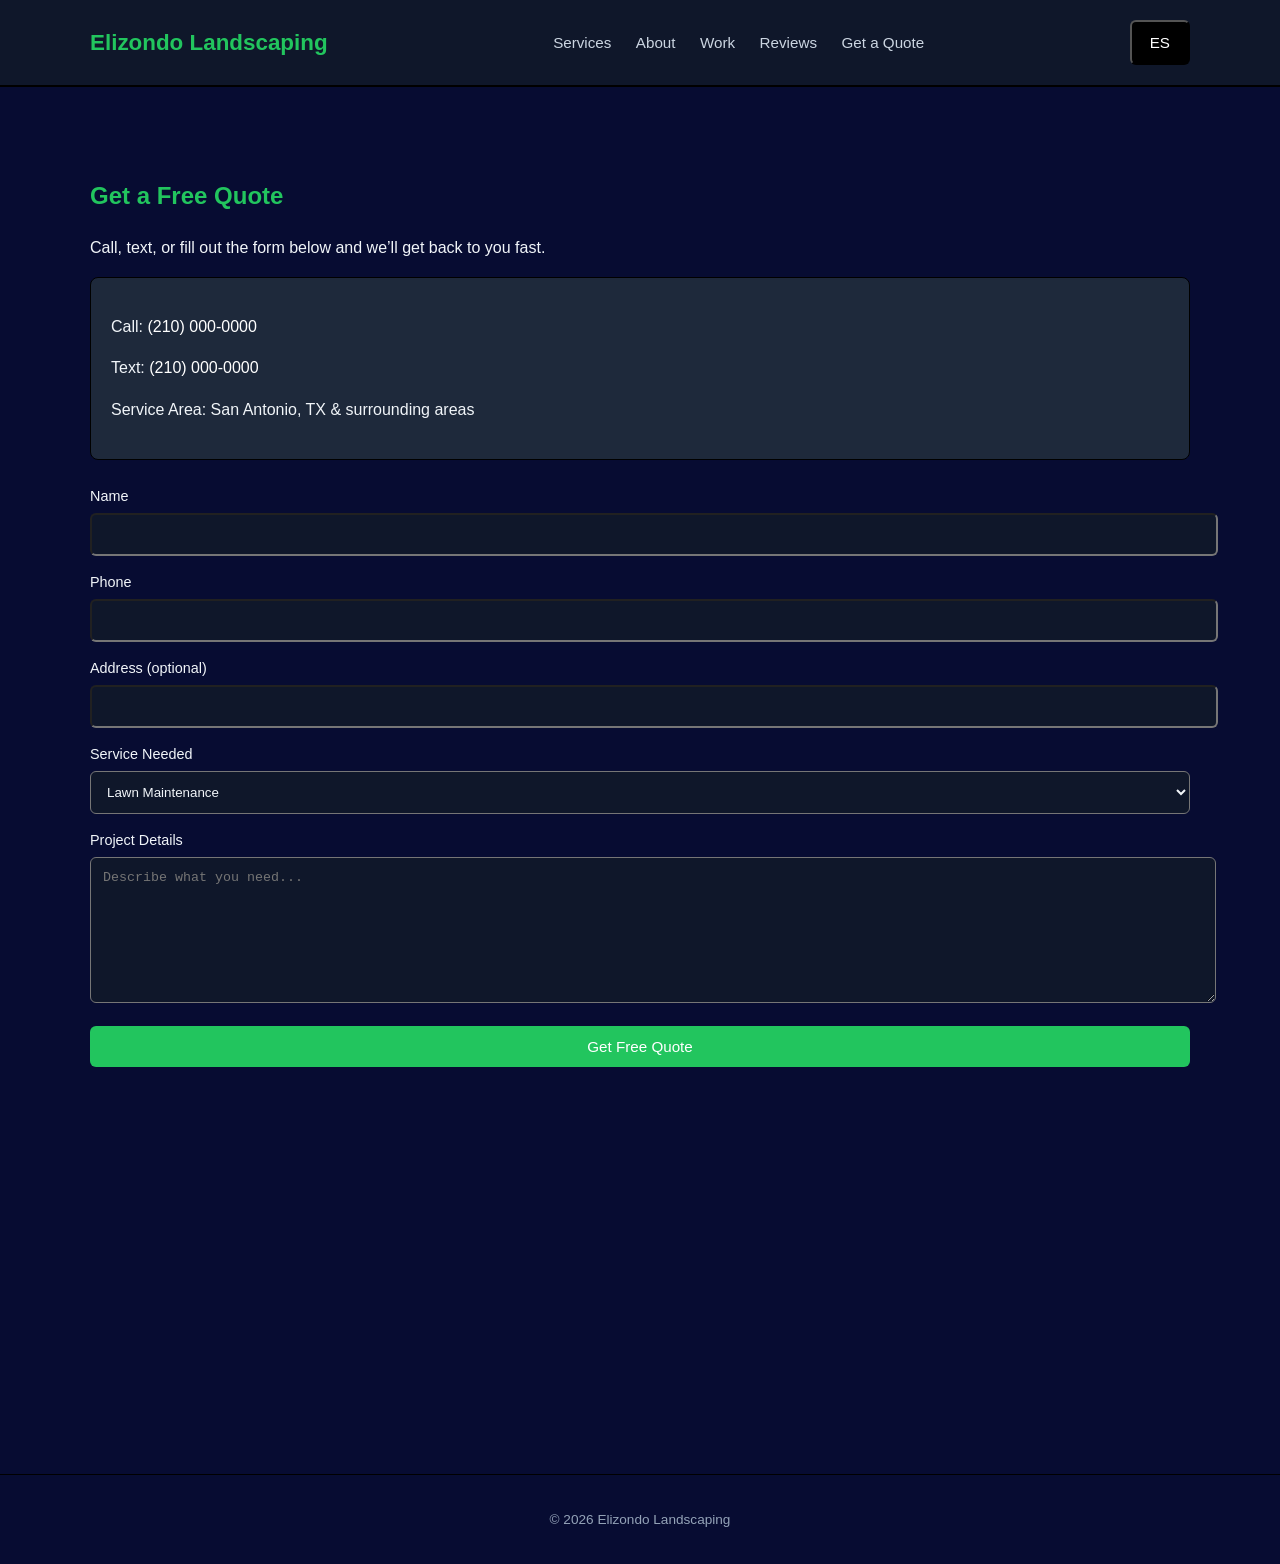
<file: contact.html>
<!DOCTYPE html>
<html lang="en">
<head>
  <meta charset="UTF-8">
  <title>Get a Quote | Elizondo Landscaping</title>
  <meta name="viewport" content="width=device-width, initial-scale=1.0">
  <link rel="stylesheet" href="styles.css">
</head>
<body>

<header>
  <div class="container">
    <h1>Elizondo Landscaping</h1>
    <nav>
      <a href="index.html#services" data-translate="nav-services">Services</a>
      <a href="index.html#about" data-translate="nav-about">About</a>
      <a href="index.html#photos" data-translate="nav-work">Work</a>
      <a href="index.html#testimonials" data-translate="nav-reviews">Reviews</a>
      <a href="contact.html" data-translate="nav-contact">Get a Quote</a>
    </nav>
    <button id="lang-toggle" class="button secondary">ES</button>
  </div>
</header>

<section class="section">
  <div class="container">
    <h2 data-translate="contact-title">Get a Free Quote</h2>
    <p data-translate="contact-desc">Call, text, or fill out the form below and we’ll get back to you fast.</p>

    <div class="contact-box">
      <p><strong></strong> <span data-translate="call">Call:</span> <a href="tel:2100000000">(210) 000-0000</a></p>
      <p><strong></strong> <span data-translate="text">Text:</span> <a href="sms:2100000000">(210) 000-0000</a></p>
      <p data-translate="service-area">Service Area: San Antonio, TX & surrounding areas</p>
    </div>

    <form action="https://formspree.io/f/yourformid" method="POST">
      <input type="hidden" name="_subject" value="New Landscaping Quote Request">

      <label data-translate="form-name">Name</label>
      <input type="text" name="name" required>

      <label data-translate="form-phone">Phone</label>
      <input type="tel" name="phone" required>

      <label data-translate="form-address">Address (optional)</label>
      <input type="text" name="address">

      <label data-translate="form-service">Service Needed</label>
      <select name="service">
        <option data-translate="service-lawn">Lawn Maintenance</option>
        <option data-translate="service-design">Landscape Design</option>
        <option data-translate="service-irrigation">Irrigation</option>
        <option data-translate="service-other">Other</option>
      </select>

      <label data-translate="form-message">Project Details</label>
      <textarea name="message" placeholder="Describe what you need..." data-translate-placeholder="form-message-placeholder"></textarea>

      <button type="submit" class="button" data-translate="form-submit">Get Free Quote</button>
    </form>

    <div style="margin-top:30px;">
      <iframe 
        src="https://www.google.com/maps?q=San+Antonio+TX&output=embed"
        width="100%" height="300" style="border:0; border-radius:8px;">
      </iframe>
    </div>
  </div>
</section>

<footer>
  <p>© 2026 Elizondo Landscaping</p>
</footer>

<script>
const translations = {
  "es": {
    "nav-services": "Servicios",
    "nav-about": "Quien Somos",
    "nav-work": "Trabajo",
    "nav-reviews": "Reseñas",
    "nav-contact": "Pide un Estimado Gratis",
    "contact-title": "Pide un Estimado Gratis",
    "contact-desc": "Llama, envía un mensaje o completa el formulario y nos pondremos en contacto rápidamente.",
    "call": "Llamanos:",
    "text": "Mandanos un mensaje:",
    "service-area": "Área de Servicio: San Antonio, TX y sus alrededores",
    "form-name": "Nombre",
    "form-phone": "Numero de Teléfono",
    "form-address": "Dirección (opcional)",
    "form-service": "Servicio Requerido",
    "service-lawn": "Mantenimiento del pasto y jardín",
    "service-design": "Diseño de Jardín",
    "service-irrigation": "Servicios de Riegacion",
    "service-other": "Otro",
    "form-message": "Detalles del Proyecto",
    "form-message-placeholder": "Describa lo que necesita...",
    "form-submit": "Pide Estimado Gratis"
  }
};

const toggleButton = document.getElementById('lang-toggle');
toggleButton.addEventListener('click', () => {
  const currentLang = toggleButton.textContent === "ES" ? "es" : "en";
  const newLang = currentLang === "es" ? "en" : "es";
  toggleButton.textContent = newLang === "es" ? "ES" : "EN";

  document.querySelectorAll('[data-translate]').forEach(el => {
    const key = el.getAttribute('data-translate');
    if(translations[newLang] && translations[newLang][key]) el.textContent = translations[newLang][key];
    else el.textContent = el.getAttribute('data-translate-original') || el.textContent;
  });

  document.querySelectorAll('[data-translate-placeholder]').forEach(el => {
    const key = el.getAttribute('data-translate-placeholder');
    if(translations[newLang] && translations[newLang][key]) el.placeholder = translations[newLang][key];
    else el.placeholder = el.getAttribute('data-translate-placeholder-original') || el.placeholder;
  });
});

// Save original text
document.querySelectorAll('[data-translate]').forEach(el => {
  el.setAttribute('data-translate-original', el.textContent);
});
document.querySelectorAll('[data-translate-placeholder]').forEach(el => {
  el.setAttribute('data-translate-placeholder-original', el.placeholder);
});
</script>

</body>
</html>
</file>
<file: styles.css>
/* Base */
body {
  font-family: Arial, sans-serif;
  margin: 0;
  background: #070c32; /* dark background */
  color: #f1f5f9; /* lighter text */
  line-height: 1.6;
}

/* Layout */
.container {
  max-width: 1100px;
  margin: 0 auto;
  padding: 20px;
}

/* Header */
header {
  border-bottom: 1px solid #000000; /* subtle divider */
  background: #0f172a;
  position: sticky;
  top: 0;
  z-index: 100;
}

header .container {
  display: flex;
  justify-content: space-between;
  align-items: center;
}

header h1 {
  font-size: 1.4rem;
  color: #22c55e; /* primary green */
  margin: 0;
}

nav a {
  margin-left: 20px;
  text-decoration: none;
  color: #cbd5e1;
  font-size: 0.95rem;
}

nav a:hover {
  color: #22c55e;
}

/* Hero */
.hero {
  padding: 80px 20px 50px;
}

.hero h2 {
  font-size: 2.2rem;
  margin-bottom: 10px;
  color: #22c55e;
}

.hero p {
  max-width: 500px;
  margin-bottom: 25px;
  color: #cbd5e1;
}

.hero-buttons {
  display: flex;
  gap: 10px;
  flex-wrap: wrap;
}

/* Buttons */
.button {
  display: inline-block;
  background: #22c55e;
  color: white;
  padding: 12px 18px;
  text-decoration: none;
  font-size: 0.95rem;
  border-radius: 6px;
  transition: 0.2s;
}

.button:hover {
  background: #16a34a;
}

.button.secondary {
  background: #000000;
}

.button.secondary:hover {
  background: #160067;
}

/* Sections */
.section {
  padding: 50px 0;
  border-top: 1px solid #000000;
}

.section h2,
.section h3 {
  margin-bottom: 20px;
  color: #22c55e;
}

/* Grid */
.grid {
  display: grid;
  gap: 20px;
}

.grid-3 {
  grid-template-columns: 1fr;
}

@media (min-width: 700px) {
  .grid-3 {
    grid-template-columns: repeat(3, 1fr);
  }
}

/* Cards */
.box {
  padding: 20px;
  border: 1px solid #000000;
  border-radius: 8px;
  background: #1e293b;
}

/* About */
.about img {
  width: 100%;
  margin-top: 20px;
  border-radius: 8px;
  border: 2px solid #000000;
}

/* Contact */
.contact-box {
  border: 1px solid #000000;
  padding: 20px;
  border-radius: 8px;
  background: #1e293b;
  margin-bottom: 25px;
}

/* Form */
form {
  margin-top: 10px;
}

form label {
  display: block;
  margin-bottom: 5px;
  font-size: 0.9rem;
}

form input,
form textarea,
form select {
  width: 100%;
  padding: 12px;
  margin-bottom: 15px;
  border: 1px solid #00000;
  background: #0f172a;
  color: #f1f5f9;
  border-radius: 6px;
}

form textarea {
  min-height: 120px;
}

form button {
  border: none;
  cursor: pointer;
  width: 100%;
}

/* Footer */
footer {
  border-top: 1px solid #000000;
  padding: 20px;
  text-align: center;
  font-size: 0.85rem;
  color: #94a3b8;
}
#logo-link {
  text-decoration: none;
}

#logo-link h1 {
  margin: 0;
  color: #22c55e; /* your green */
  cursor: pointer;
}

#logo-link:hover h1 {
  color: #16a34a; /* darker green on hover */
}

.contact-box a[href^="tel"],
.contact-box a[href^="sms"] {
  color: #ffffff; /* white */
  text-decoration: none; /* optional: remove underline */
}

.contact-box a[href^="tel"]:hover,
.contact-box a[href^="sms"]:hover {
  color: #ffffff; /* remain white on hover */
}
</file>
